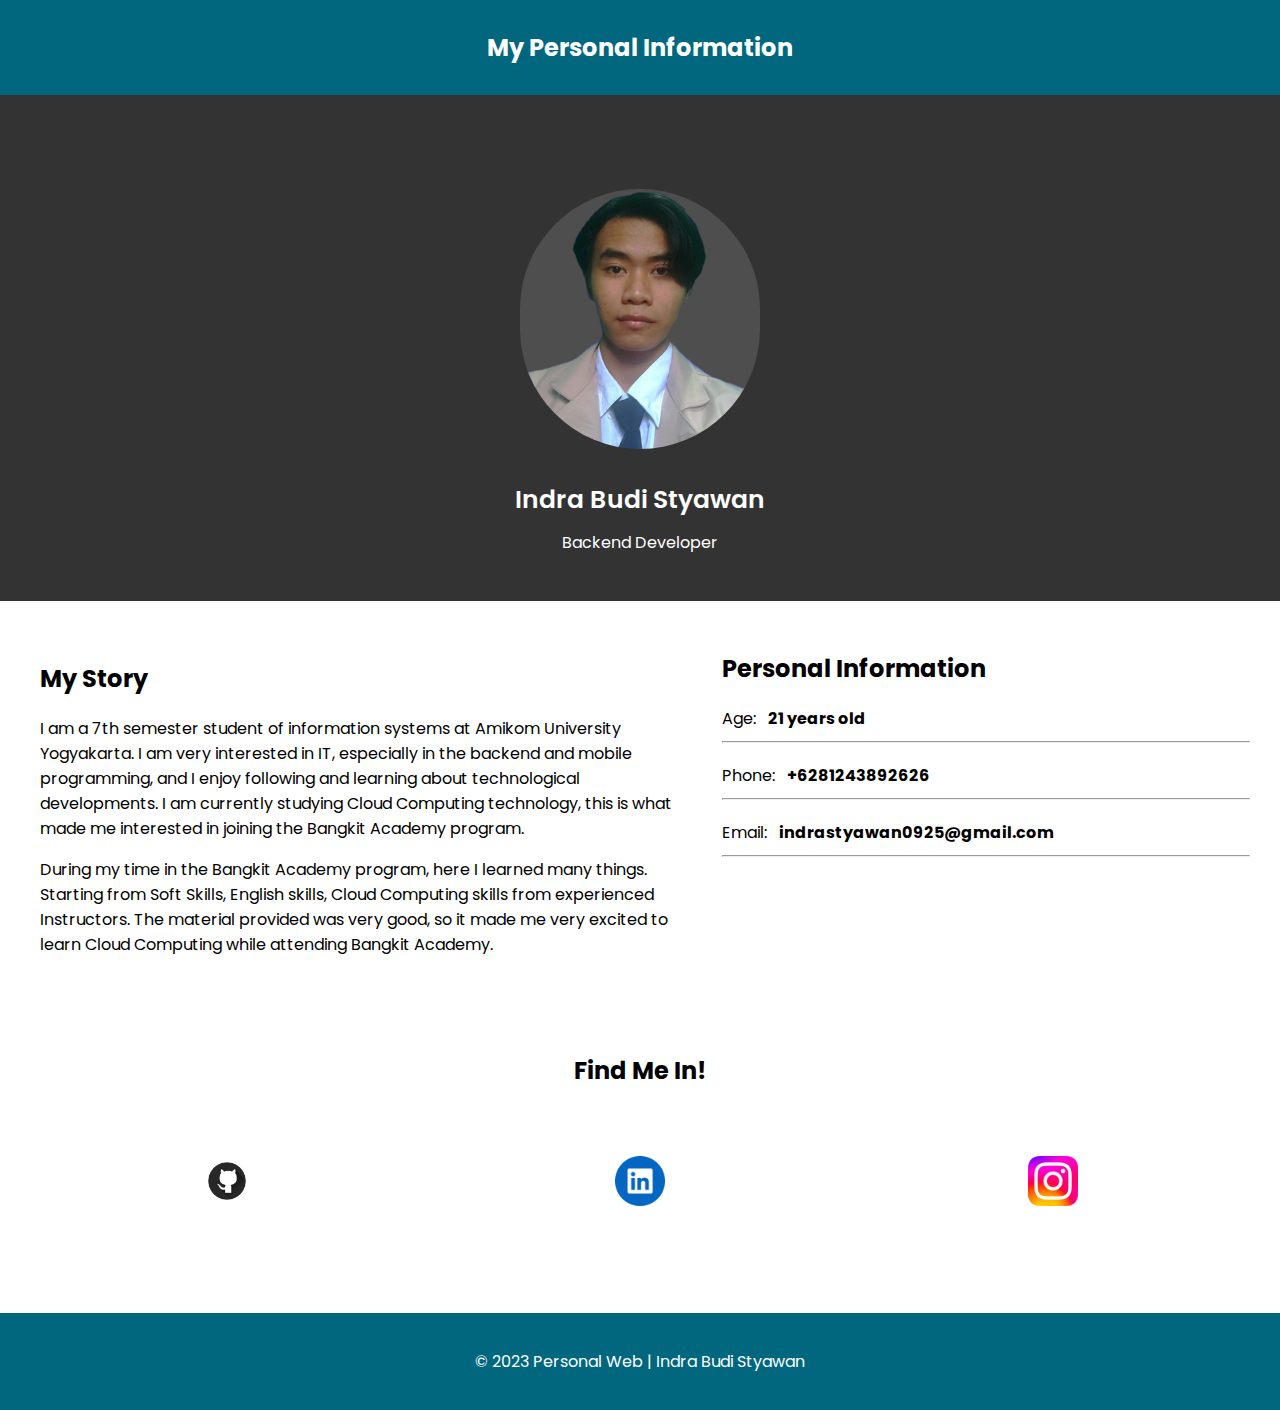
<file: index.html>
<!DOCTYPE html>
<html lang="en">
<head>
    <meta charset="UTF-8">
    <!-- Created by Mochammad Shaffa Prawiranegara on 02/03/2023 -->
    <title>Personal Web | Mochammad Shaffa Prawiranegara</title>
    <link rel="stylesheet" href="style.css">
</head>
<body>
    <header>
        <h2>My Personal Information</h2>
    </header>

 
        <section class="profile">
            <img src="images/myPict.png" alt="Indra Budi Styawan">
            <span>Indra Budi Styawan</span>
            <p>Backend Developer</p>
        </section>
        <div class="wrapper">
        <article>
            <h2>My Story</h2>
            <p>I am a 7th semester student of information systems at Amikom University Yogyakarta. I am very interested in IT, especially in the backend and mobile programming, and I enjoy following and learning about technological developments. I am currently studying Cloud Computing technology, this is what made me interested in joining the Bangkit Academy program. </p>
            <p>During my time in the Bangkit Academy program, here I learned many things. Starting from Soft Skills, English skills, Cloud Computing skills from experienced Instructors. The material provided was very good, so it made me very excited to learn Cloud Computing while attending Bangkit Academy. </p>
        </article>
    
        <aside>
            <h2>Personal Information</h2>
            <ul>
                <li>Age: &nbsp; <strong>21 years old</strong></li>
                <hr>
                <li>Phone: &nbsp; <strong>+6281243892626</strong></li>
                <hr>
                <li>Email: &nbsp; <strong>indrastyawan0925@gmail.com</strong></li>
                <hr>
            </ul>
        </aside>
    </div>
    <section class="sosmed">
        <h2>Find Me In!</h2>
        <div class="sosmed-item">
            <a href="https://github.com/IndraSty"> <img src="images/github.png" alt="Github"> </a> 
            <a href="https://www.linkedin.com/in/indrastyawan25/"> <img src="images/linkedin.png" alt="Linkedin"> </a> 
            <a href="https://www.instagram.com/_indraa02_/"> <img src="images/Instagram.png" alt="Instagram"> </a> 
        </div>
    </section>
    
    <footer>
        <p>&copy; 2023 Personal Web | Indra Budi Styawan</p>
    </footer>
    
</body>
</html>
</file>
<file: style.css>
/* Global Styles */
@import url('https://fonts.googleapis.com/css2?family=Poppins:wght@400;600;700&display=swap');

body {
    font-family: "Poppins", sans-serif;
    margin: 0;
    padding: 0;
}

/* Header Styles */

header {
    background-color: #00677E;
    color: #fff;
    padding: 10px;
}

header h2 {
    font-size: 24px;
    text-align: center;
}

/* Main Styles */

.profile {
    background-color: #333;
    color: #fff;
    padding: 30px 20px;
    display: flex;
    flex-direction: column;
    align-items: center;
}

.profile img {
    margin-top: 4rem;
    width: 240px;
    height: 260px;
    border-radius: 540px;
}

.profile span{
    margin-top: 2rem;
    font-size: 25px;
    font-weight: 600;
}

.profile p {
    margin-top: 0.7rem;
}

.wrapper {
    padding: 20px;
    display: flex;
    flex-wrap: wrap;
    justify-content: space-between;
}

article {
    flex: 1 1 30%;
    padding: 20px;
}

aside {
    flex: 1 1 20%;
    padding: 10px;
}


/* Aside Styles */

h2 {
    font-size: 24px;
    margin-bottom: 20px;
}

ul {
    list-style: none;
    margin: 0;
    padding: 0;
}

li {
    margin-bottom: 10px;
}

hr {
    margin-bottom: 20px;
}

li strong {
    display: inline-block;
}

.sosmed {
    padding: 20px;
    display: flex;
    flex-direction: column;
}
.sosmed h2 {
    text-align: center;
}

.sosmed-item{
    margin-top: 3rem;
    margin-bottom: 5rem;
    display: flex;
    flex-direction: row;
    justify-content: space-around;
}

.sosmed-item img{
    width: 50px;
    height: 50px;
}

footer {
    background-color: #00677E;
    color: #fff;
    padding: 20px;
    text-align: center;
}

/* Media Queries */

@media only screen and (max-width: 600px) {
    main {
        flex-direction: column;
    }

    section, article,
    aside {
        flex: 1 1 100%;
    }

    h1 {
        font-size: 24px;
    }

    p {
        font-size: 16px;
    }

    h2 {
        font-size: 20px;
    }

    header,
    footer {
        padding: 10px;
    }
}
</file>
<file: www/style.css>
/* Global Styles */
@import url('https://fonts.googleapis.com/css2?family=Poppins:wght@400;600;700&display=swap');

body {
    font-family: "Poppins", sans-serif;
    margin: 0;
    padding: 0;
}

/* Header Styles */

header {
    background-color: #00677E;
    color: #fff;
    padding: 10px;
}

header h2 {
    font-size: 24px;
    text-align: center;
}

/* Main Styles */

.profile {
    background-color: #333;
    color: #fff;
    padding: 30px 20px;
    display: flex;
    flex-direction: column;
    align-items: center;
}

.profile img {
    margin-top: 4rem;
    width: 240px;
    height: 260px;
    border-radius: 540px;
}

.profile span{
    margin-top: 2rem;
    font-size: 25px;
    font-weight: 600;
}

.profile p {
    margin-top: 0.7rem;
}

.wrapper {
    padding: 20px;
    display: flex;
    flex-wrap: wrap;
    justify-content: space-between;
}

article {
    flex: 1 1 30%;
    padding: 20px;
}

aside {
    flex: 1 1 20%;
    padding: 10px;
}


/* Aside Styles */

h2 {
    font-size: 24px;
    margin-bottom: 20px;
}

ul {
    list-style: none;
    margin: 0;
    padding: 0;
}

li {
    margin-bottom: 10px;
}

hr {
    margin-bottom: 20px;
}

li strong {
    display: inline-block;
}

.sosmed {
    padding: 20px;
    display: flex;
    flex-direction: column;
}
.sosmed h2 {
    text-align: center;
}

.sosmed-item{
    margin-top: 3rem;
    margin-bottom: 5rem;
    display: flex;
    flex-direction: row;
    justify-content: space-around;
}

.sosmed-item img{
    width: 50px;
    height: 50px;
}

footer {
    background-color: #00677E;
    color: #fff;
    padding: 20px;
    text-align: center;
}

/* Media Queries */

@media only screen and (max-width: 600px) {
    main {
        flex-direction: column;
    }

    section, article,
    aside {
        flex: 1 1 100%;
    }

    h1 {
        font-size: 24px;
    }

    p {
        font-size: 16px;
    }

    h2 {
        font-size: 20px;
    }

    header,
    footer {
        padding: 10px;
    }
}
</file>
